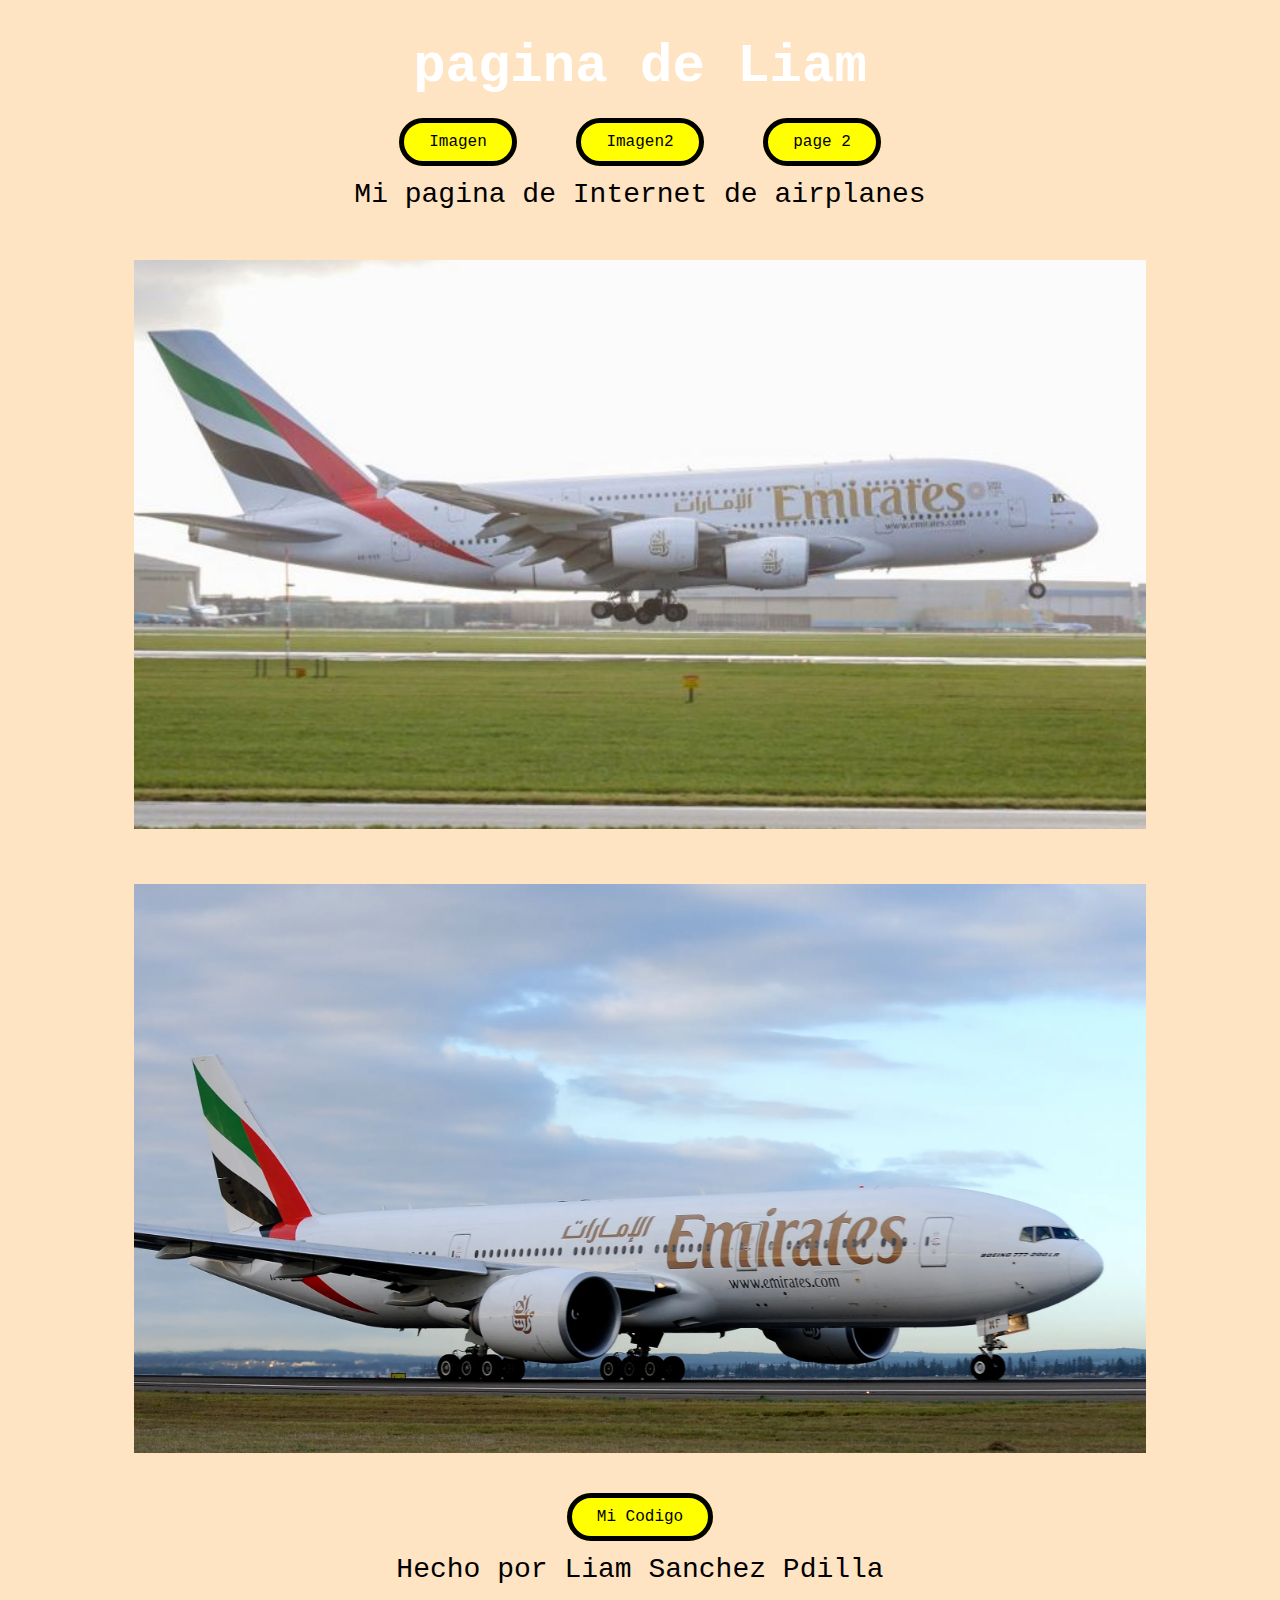
<file: index.html>
<!DOCTYPE html>
<html>
<head>
	<title>Mi pagima de internet</title>
	<link rel="stylesheet" type="text/css" href="./styles/styles.css">
</head>
<body>
    <h1>pagina de Liam</h1>
    <a href="#home-image">Imagen</a>
    <a href="#home-image2">Imagen2</a>
    <a href="./pages/page2.html">page 2</a>

    <p>Mi pagina de Internet de airplanes</p>

    <div class="image-container" id="home-image">	
        <img src="./images/imagen1.jpeg">
    </div>
    <div class="image-container" id="home-image2">	
        <img src="./images/images5.webp">
    </div>

    <a href="https://github.com/antoniojr100/Liam" target="_blank">Mi Codigo</a>

    <footer>
        <p>Hecho por Liam Sanchez Pdilla</p>
    </footer>
</body>
</html>
</file>
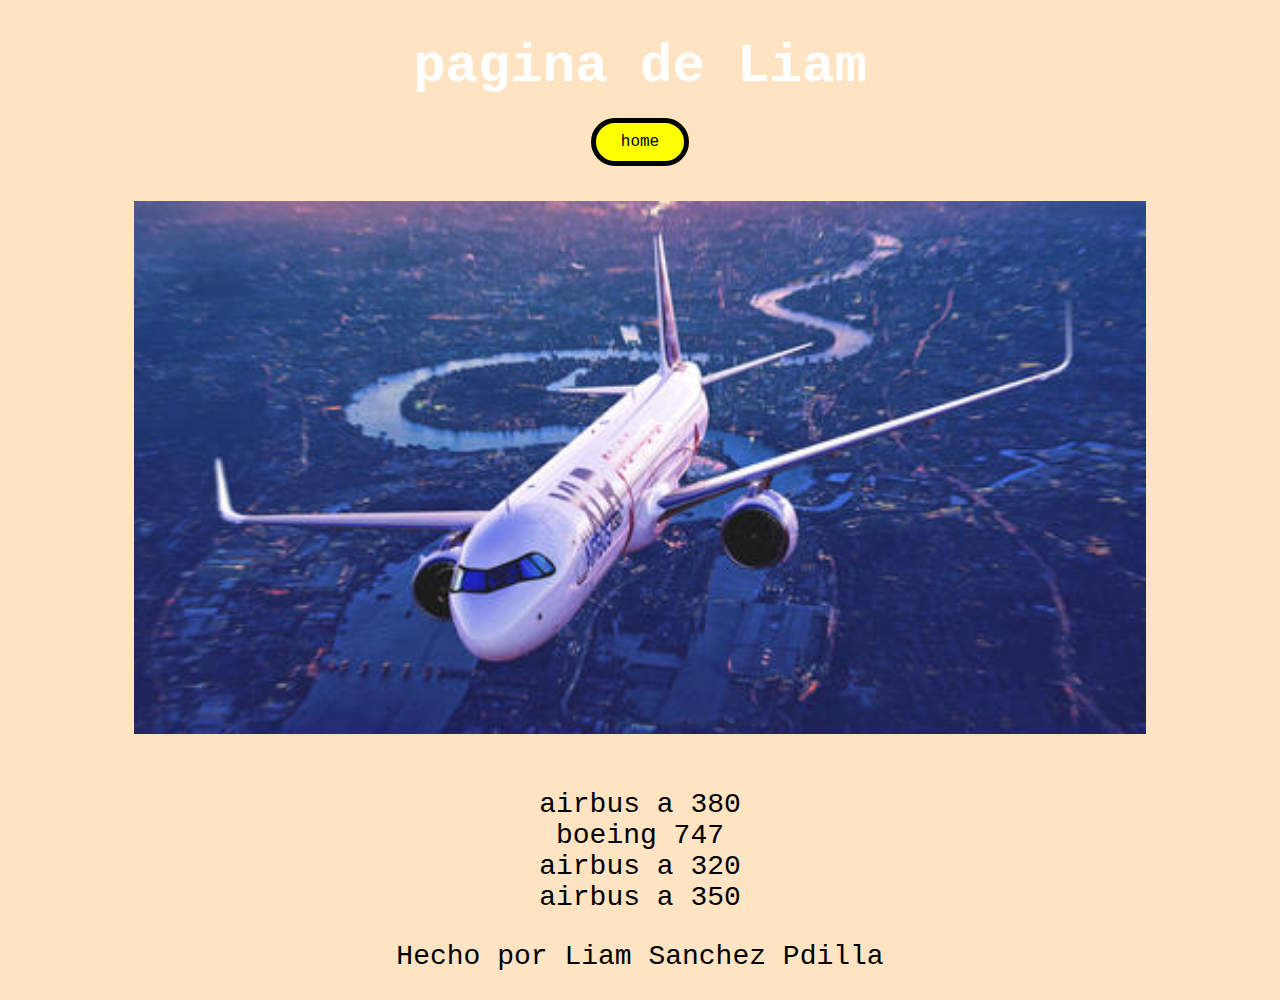
<file: pages/page2.html>
<!DOCTYPE html>
<html>
<head>
	<title>Page 2</title>
	<link rel="stylesheet" type="text/css" href="../styles/styles.css">
</head>
<body>

	<h1>pagina de Liam</h1>
	<a href="../index.html">home</a>
	<div class="image-container" id="image-2">
		<img src="../images/imagen3.jpeg">
	</div>
    <ul>
        <li>airbus a 380</li>			
        <li>boeing 747</li>
        <li>airbus a 320</li>
        <li>airbus a 350</li>
        <li></li>
    </ul>

    <footer>
        <p>Hecho por Liam Sanchez Pdilla</p>
    </footer>
</body>
</html>
</file>
<file: styles/styles.css>
html{
    scroll-behavior:smooth;
    font-family:'Courier New';
}

body{
	background-color: bisque;
	text-align:center;
}

h1{
	font-weight:700;
	font-size:54px;
	color:white;
}

ul{
	list-style-type:none;
	padding:0;	
}

li,p{
	font-size:28px;
}

.image-container{
	width:80%;
	margin:50px auto;
}

img{
	width:100%;
}

a{
	text-decoration:none;
	color:black;
	background-color:yellow;
	border:5px solid black;
	padding:10px 25px;
	margin:0 25px;
	border-radius:60px;
	transition-duration:.2s;
}

a:hover{
	color:white;
	border:3px solid white;
	transition-duration:.2s;
}
</file>
